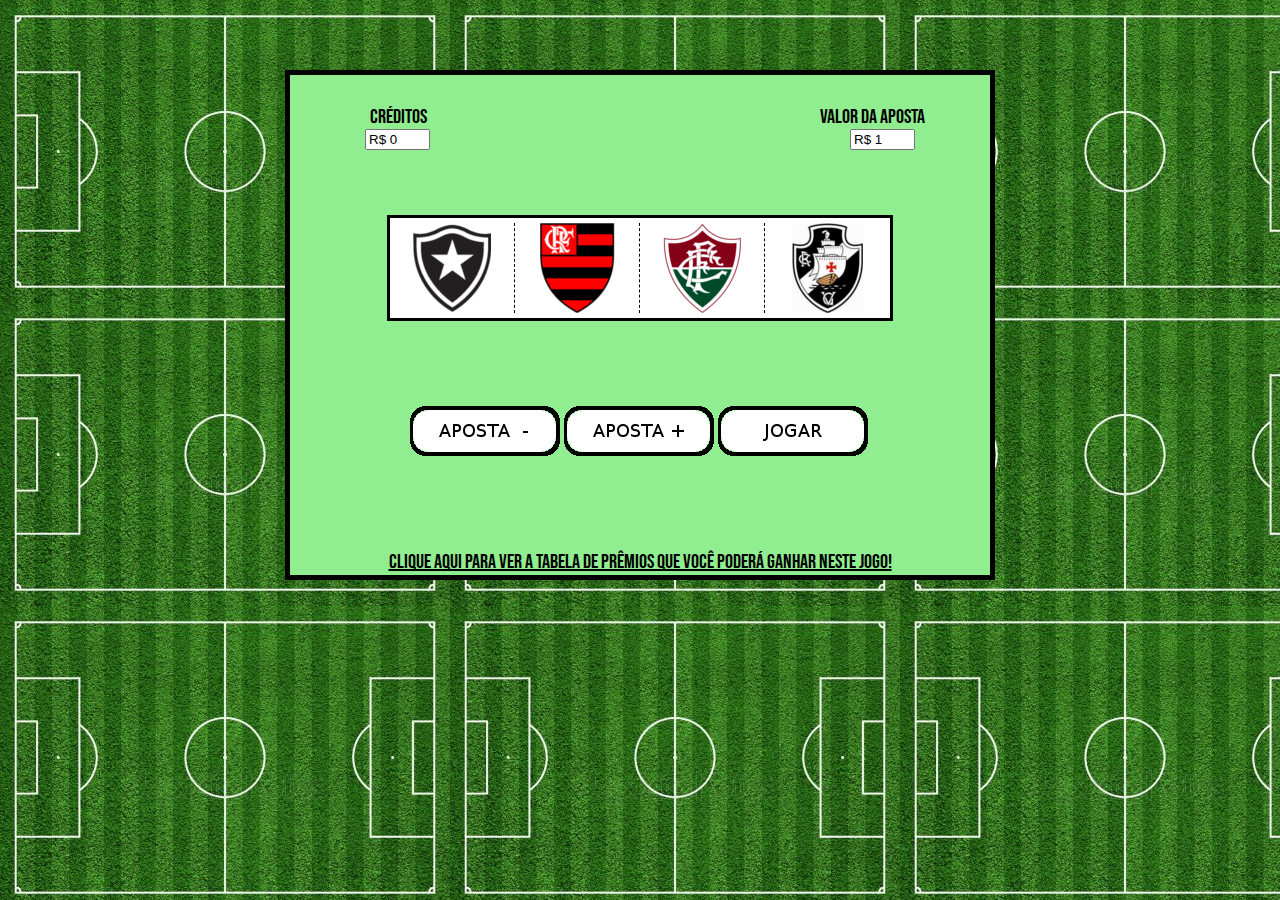
<file: index.html>
<!-- Aluno: Marlon Roberto de Oliveira  RA:2160676
     Disciplina: Sítios Web 2
     Profº Eduardo Pezutti -->

<!DOCTYPE html>
<html lang="en">

<head>

  <meta charset="utf-8">
		<title>SW2-P2-Caça Níqueis</title>
		<link type="text/css" rel="stylesheet" href="style.css" />
		<link href="https://fonts.googleapis.com/css?family=Bebas+Neue&display=swap" rel="stylesheet">

        
        <script type="text/javascript">
			var credito = 0;
			var aux = 0;
			var aposta = 1;
			var nSort = 0;
			var slt1, slt2, slt3, slt4;
			
			function aleatorio(inferior,superior){ 
				numPossibilidades = superior - inferior; 
				aleat = Math.random() * numPossibilidades;
				aleat = Math.floor(aleat);
				return parseInt(inferior) + aleat;
			}
			
			function apostaMenos() {
				if (aposta > 1) {
					aposta--;
					document.getElementById('aposta').value = 'R$ ' + aposta;					
				}
			}
			
			function apostaMais() {
				if (aposta < 10) {
					aposta ++;
					document.getElementById('aposta').value = 'R$ ' + aposta;
				}
			}
			
			function verificaPremio() {

				if (slt1 == 1 && slt2 == 2 && slt3 == 3 && slt4 == 4){
					aposta = parseInt(aposta);
					credito = credito + (aposta * 2);
					document.getElementById('credito').value = 'R$ ' + credito;
					window.alert("Parabéns, você ganhou um prêmio de R$ " + aposta * 2 + ".");
				}

				if (slt1 == 1 && slt2 == 2 && slt3 == 4 && slt4 == 3){
					aposta = parseInt(aposta);
					credito = credito + (aposta * 2);
					document.getElementById('credito').value = 'R$ ' + credito;
					window.alert("Parabéns, você ganhou um prêmio de R$ " + aposta * 2 + ".");
				}
				
				if (slt1 == 1 && slt2 == 3 && slt3 == 2 && slt4 == 4){
					aposta = parseInt(aposta);
					credito = credito + (aposta * 2);
					document.getElementById('credito').value = 'R$ ' + credito;
					window.alert("Parabéns, você ganhou um prêmio de R$ " + aposta * 2 + ".");
				}
				
				if (slt1 == 1 && slt2 == 3 && slt3 == 4 && slt4 == 2){
					aposta = parseInt(aposta);
					credito = credito + (aposta * 2);
					document.getElementById('credito').value = 'R$ ' + credito;
					window.alert("Parabéns, você ganhou um prêmio de R$ " + aposta * 2 + ".");
				}
				
				if (slt1 == 1 && slt2 == 4 && slt3 == 2 && slt4 == 3){
					aposta = parseInt(aposta);
					credito = credito + (aposta * 2);
					document.getElementById('credito').value = 'R$ ' + credito;
					window.alert("Parabéns, você ganhou um prêmio de R$ " + aposta * 2 + ".");
				}
				
				if (slt1 == 1 && slt2 == 4 && slt3 == 3 && slt4 == 2){
					aposta = parseInt(aposta);
					credito = credito + (aposta * 2);
					document.getElementById('credito').value = 'R$ ' + credito;
					window.alert("Parabéns, você ganhou um prêmio de R$ " + aposta * 2 + ".");
				}
				
				if (slt1 == 2 && slt2 == 1 && slt3 == 3 && slt4 == 4){
					aposta = parseInt(aposta);
					credito = credito + (aposta * 2);
					document.getElementById('credito').value = 'R$ ' + credito;
					window.alert("Parabéns, você ganhou um prêmio de R$ " + aposta * 2 + ".");
				}

				if (slt1 == 2 && slt2 == 1 && slt3 == 4 && slt4 == 3){
					aposta = parseInt(aposta);
					credito = credito + (aposta * 2);
					document.getElementById('credito').value = 'R$ ' + credito;
					window.alert("Parabéns, você ganhou um prêmio de R$ " + aposta * 2 + ".");
				}
				
				if (slt1 == 2 && slt2 == 3 && slt3 == 1 && slt4 == 4){
					aposta = parseInt(aposta);
					credito = credito + (aposta * 2);
					document.getElementById('credito').value = 'R$ ' + credito;
					window.alert("Parabéns, você ganhou um prêmio de R$ " + aposta * 2 + ".");
				}
				
				if (slt1 == 2 && slt2 == 3 && slt3 == 4 && slt4 == 1){
					aposta = parseInt(aposta);
					credito = credito + (aposta * 2);
					document.getElementById('credito').value = 'R$ ' + credito;
					window.alert("Parabéns, você ganhou um prêmio de R$ " + aposta * 2 + ".");
				}
				
				if (slt1 == 2 && slt2 == 4 && slt3 == 1 && slt4 == 3){
					aposta = parseInt(aposta);
					credito = credito + (aposta * 2);
					document.getElementById('credito').value = 'R$ ' + credito;
					window.alert("Parabéns, você ganhou um prêmio de R$ " + aposta * 2 + ".");
				}
				
				if (slt1 == 2 && slt2 == 4 && slt3 == 3 && slt4 == 1){
					aposta = parseInt(aposta);
					credito = credito + (aposta * 2);
					document.getElementById('credito').value = 'R$ ' + credito;
					window.alert("Parabéns, você ganhou um prêmio de R$ " + aposta * 2 + ".");
				}
					
				if (slt1 == 3 && slt2 == 2 && slt3 == 1 && slt4 == 4){
					aposta = parseInt(aposta);
					credito = credito + (aposta * 2);
					document.getElementById('credito').value = 'R$ ' + credito;
					window.alert("Parabéns, você ganhou um prêmio de R$ " + aposta * 2 + ".");
				}

				if (slt1 == 3 && slt2 == 2 && slt3 == 4 && slt4 == 1){
					aposta = parseInt(aposta);
					credito = credito + (aposta * 2);
					document.getElementById('credito').value = 'R$ ' + credito;
					window.alert("Parabéns, você ganhou um prêmio de R$ " + aposta * 2 + ".");
				}
				
				if (slt1 == 3 && slt2 == 1 && slt3 == 2 && slt4 == 4){
					aposta = parseInt(aposta);
					credito = credito + (aposta * 2);
					document.getElementById('credito').value = 'R$ ' + credito;
					window.alert("Parabéns, você ganhou um prêmio de R$ " + aposta * 2 + ".");
				}
				
				if (slt1 == 3 && slt2 == 1 && slt3 == 4 && slt4 == 2){
					aposta = parseInt(aposta);
					credito = credito + (aposta * 2);
					document.getElementById('credito').value = 'R$ ' + credito;
					window.alert("Parabéns, você ganhou um prêmio de R$ " + aposta * 2 + ".");
				}
				
				if (slt1 == 3 && slt2 == 4 && slt3 == 2 && slt4 == 1){
					aposta = parseInt(aposta);
					credito = credito + (aposta * 2);
					document.getElementById('credito').value = 'R$ ' + credito;
					window.alert("Parabéns, você ganhou um prêmio de R$ " + aposta * 2 + ".");
				}
				
				if (slt1 == 3 && slt2 == 4 && slt3 == 1 && slt4 == 2){
					aposta = parseInt(aposta);
					credito = credito + (aposta * 2);
					document.getElementById('credito').value = 'R$ ' + credito;
					window.alert("Parabéns, você ganhou um prêmio de R$ " + aposta * 2 + ".");
				}

				if (slt1 == 4 && slt2 == 2 && slt3 == 3 && slt4 == 1){
					aposta = parseInt(aposta);
					credito = credito + (aposta * 2);
					document.getElementById('credito').value = 'R$ ' + credito;
					window.alert("Parabéns, você ganhou um prêmio de R$ " + aposta * 2 + ".");
				}

                if (slt1 == 4 && slt2 == 2 && slt3 == 1 && slt4 == 3){
                aposta = parseInt(aposta);
                credito = credito + (aposta * 2);
                document.getElementById('credito').value = 'R$ ' + credito;
                window.alert("Parabéns, você ganhou um prêmio de R$ " + aposta * 2 + ".");
                    }
				
                if (slt1 == 4 && slt2 == 3 && slt3 == 2 && slt4 == 1){
                aposta = parseInt(aposta);
                credito = credito + (aposta * 2);
                document.getElementById('credito').value = 'R$ ' + credito;
                window.alert("Parabéns, você ganhou um prêmio de R$ " + aposta * 2 + ".");
                    }

                if (slt1 == 4 && slt2 == 3 && slt3 == 1 && slt4 == 2){
                aposta = parseInt(aposta);
                credito = credito + (aposta * 2);
                document.getElementById('credito').value = 'R$ ' + credito;
                window.alert("Parabéns, você ganhou um prêmio de R$ " + aposta * 2 + ".");
				}
				
				if (slt1 == 4 && slt2 == 1 && slt3 == 2 && slt4 == 3){
					aposta = parseInt(aposta);
					credito = credito + (aposta * 2);
					document.getElementById('credito').value = 'R$ ' + credito;
					window.alert("Parabéns, você ganhou um prêmio de R$ " + aposta * 2 + ".");
				}
				
				if (slt1 == 4 && slt2 == 1 && slt3 == 3 && slt4 == 2){
					aposta = parseInt(aposta);
					credito = credito + (aposta * 2);
					document.getElementById('credito').value = 'R$ ' + credito;
					window.alert("Parabéns, você ganhou um prêmio de R$ " + aposta * 2 + ".");
				}
				//fim dos prêmios menores
				
				//inicio dos premios maiores
				if (slt1 == 1 && slt2 == 1 && slt3 == 1 && slt4 == 1){
					aposta = parseInt(aposta);
					credito = credito + (aposta * 5);
					document.getElementById('credito').value = 'R$ ' + credito;
					window.alert("Parabéns, você ganhou um prêmio de R$ " + aposta * 5 + ".");
				}
				
				if (slt1 == 2 && slt2 == 2 && slt3 == 2 && slt4 == 2){
					aposta = parseInt(aposta);
					credito = credito + (aposta * 10);
					document.getElementById('credito').value = 'R$ ' + credito;
					window.alert("Parabéns, você ganhou um prêmio de R$ " + aposta * 10 + ".");
				}
				
				if (slt1 == 3 && slt2 == 3 && slt3 == 3 && slt4 == 3){
					aposta = parseInt(aposta);
					credito = credito + (aposta * 20);
					document.getElementById('credito').value = 'R$ ' + credito;
					window.alert("Parabéns, você ganhou um prêmio de R$ " + aposta * 20 + ".");
				}
				
				if (slt1 == 4 && slt2 == 4 && slt3 == 4 && slt4 == 4){
					aposta = parseInt(aposta);
					credito = credito + (aposta * 50);
					document.getElementById('credito').value = 'R$ ' + credito;
					window.alert("Parabéns, você ganhou um prêmio de R$ " + aposta * 50 + ".");
				}
				//fim dos prêmios maiores
			}
			
			function jogar() {
				if (credito < 1 || credito < aposta) {
					aux = window.prompt("Coloque mais creditos, digite a quantidade em R$:","1");
					aux = parseInt(aux);
					credito = parseInt(credito);
					credito = credito + aux;
					document.getElementById('credito').value = 'R$ ' + credito
				}
				else {
					if(credito > 0 && credito >= aposta){
						credito = credito - aposta;
						document.getElementById('credito').value = 'R$ ' + credito;
						document.getElementById('escud1').src = 'img/roleta.gif';
						document.getElementById('escud2').src = 'img/roleta.gif';
						document.getElementById('escud3').src = 'img/roleta.gif';
						document.getElementById('escud4').src = 'img/roleta.gif';
						
	
						nSort = aleatorio(1,5);
						switch (nSort) {
							case 1:
							cont=setTimeout("document.getElementById('escud1').src = 'img/botafogo.png'", 4000);
							slt1 = 1;
							break;
							case 2:
							cont=setTimeout("document.getElementById('escud1').src = 'img/flamengo.png'", 4000);
							slt1 = 2;
							break;
							case 3:
							cont=setTimeout("document.getElementById('escud1').src = 'img/fluminense.png'", 4000);
							slt1 = 3;
							break;
							case 4:
							cont=setTimeout("document.getElementById('escud1').src = 'img/vasco.png'", 4000);
							slt1 = 4;
							break;
						}
						

						nSort = aleatorio(1,5);
						switch (nSort) {
							case 1:
							cont=setTimeout("document.getElementById('escud2').src = 'img/botafogo.png'", 6000);
							slt2 = 1;
							break;
							case 2:
							cont=setTimeout("document.getElementById('escud2').src = 'img/flamengo.png'", 6000);
							slt2 = 2;
							break;
							case 3:
							cont=setTimeout("document.getElementById('escud2').src = 'img/fluminense.png'", 6000);
							slt2 = 3;
							break;
							case 4:
							cont=setTimeout("document.getElementById('escud2').src = 'img/vasco.png'", 6000);
							slt2 = 4;
							break;
						}
						

						nSort = aleatorio(1,5);
						switch (nSort) {
							case 1:
							cont=setTimeout("document.getElementById('escud3').src = 'img/botafogo.png'", 7000);
							slt3 = 1;
							break;
							case 2:
							cont=setTimeout("document.getElementById('escud3').src = 'img/flamengo.png'", 7000);
							slt3 = 2;
							break;
							case 3:
							cont=setTimeout("document.getElementById('escud3').src = 'img/fluminense.png'", 7000);
							slt3 = 3;
							break;
							case 4:
							cont=setTimeout("document.getElementById('escud3').src = 'img/vasco.png'", 7000);
							slt3 = 4;
							break;
						}
						

						nSort = aleatorio(1,5);
						switch (nSort) {
							case 1:
							cont=setTimeout("document.getElementById('escud4').src = 'img/botafogo.png'", 8000);
							slt4 = 1;
							break;
							case 2:
							cont=setTimeout("document.getElementById('escud4').src = 'img/flamengo.png'", 8000);
							slt4 = 2;
							break;
							case 3:
							cont=setTimeout("document.getElementById('escud4').src = 'img/fluminense.png'", 8000);
							slt4 = 3;
							break;
							case 4:
							cont=setTimeout("document.getElementById('escud4').src = 'img/vasco.png'", 8000);
							slt4 = 4;
							break;
						}
						cont=setTimeout("verificaPremio()", 9000);
					}
				}
			}
		</script>
	</head>
	
	<body>
	
		<div id = "corpo">
		
			<div id = "creditos_txt">
				Créditos
			</div>
			
			<div id = "creditos">
				<form>
					<input id = "credito" type = "text" size = "5" value = "R$ 0" readonly />
				</form>
			</div>
			
			<div id = "valor_txt">
				Valor da Aposta
			</div>
			
			<div id = "valor">
				<form>
					<input id = "aposta" type = "text" size = "5" value = "R$ 1" readonly />
				</form>
			</div>
			
			<div id = "tela">
				<div id = "slot1">
					<img id = "escud1" src = "img/botafogo.png" />
				</div>
				<div id = "slot2">
					<img id = "escud2" src = "img/flamengo.png" />
				</div>
				<div id = "slot3">
					<img id = "escud3" src = "img/fluminense.png" />
				</div>
				<div id = "slot4">
					<img id = "escud4" src = "img/vasco.png" />
				</div>
			</div>
			
			<div id = "botoes">
				<img src = "img/apostamenos.gif" onMouseDown="this.src='img/apostamenos_p.gif';" onMouseUp="this.src='img/apostamenos.gif';" onclick = "apostaMenos();" />
				<img src = "img/apostamais.gif" onMouseDown="this.src='img/apostamais_p.gif';" onMouseUp="this.src='img/apostamais.gif';" onclick = "apostaMais();"/>
				<img src = "img/jogar.gif" onMouseDown="this.src='img/jogar_p.gif';" onMouseUp="this.src='img/jogar.gif';" onclick = "jogar();"/>
			</div>
			
            <br>
            <br>
            <br>
            <br>
            <br>
			
            <div id = "rodapé">
				<a href = "tabela.html" target='_blank'>Clique aqui para ver a Tabela de Prêmios que você poderá ganhar neste jogo!</a>
			</div>
		
		</div>
	
	</body>

</html>
</file>
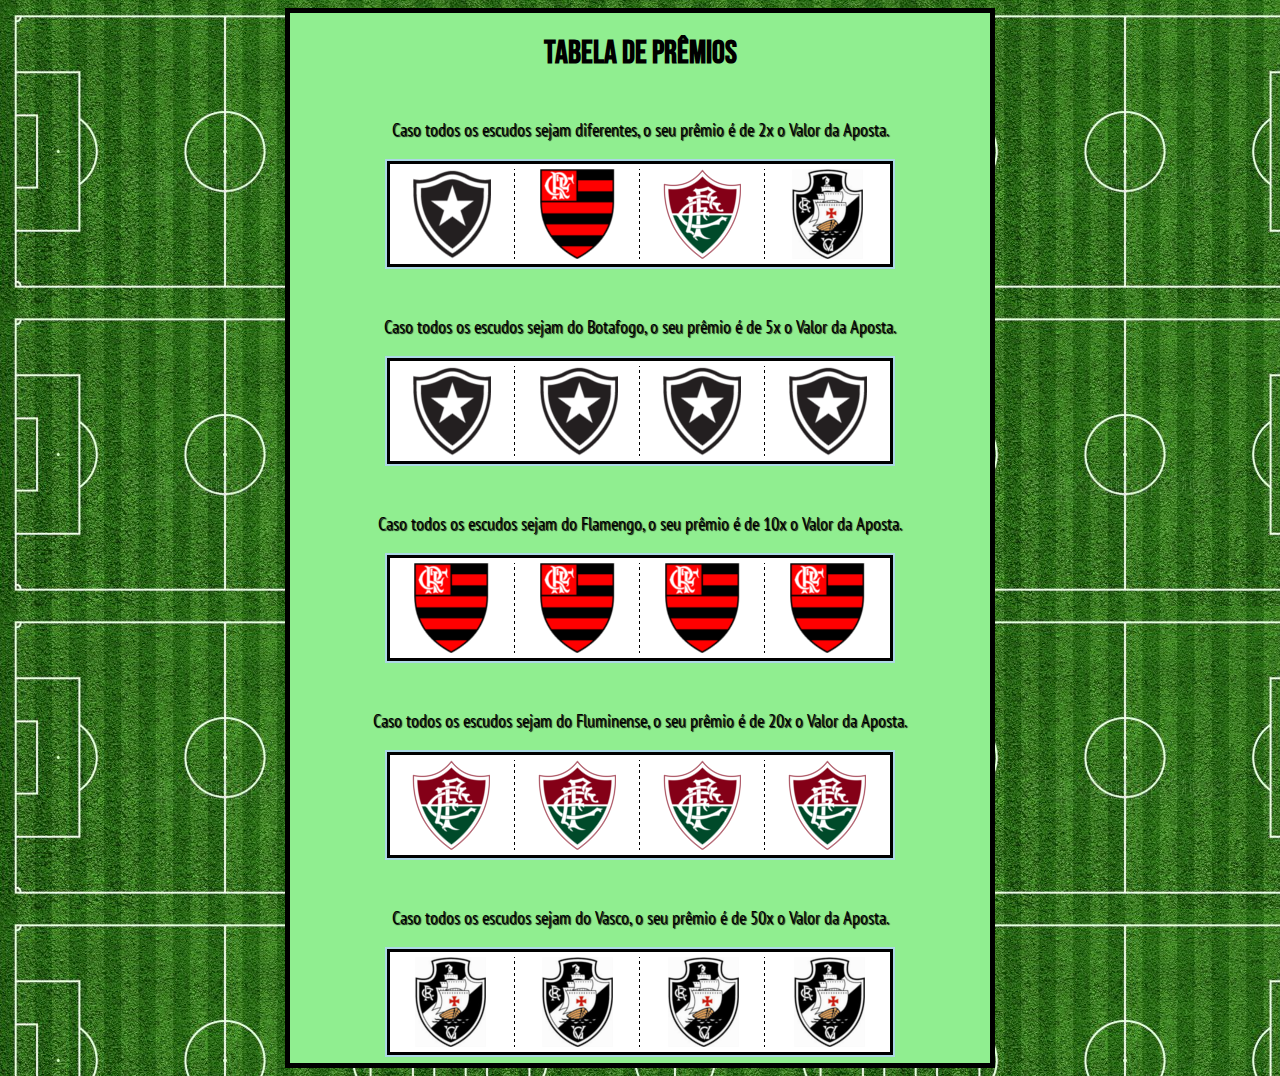
<file: tabela.html>
<!-- Aluno: Marlon Roberto de Oliveira  RA:2160676
     Disciplina: Sítios Web 2
     Profº Eduardo Pezutti -->

<!DOCTYPE html>
<html lang="en">

<head>

  <meta charset="utf-8">
		<title>SW2-P2-Caça Níqueis</title>
		<link type="text/css" rel="stylesheet" href="style.css" />
        <link href="https://fonts.googleapis.com/css?family=Bebas+Neue&display=swap" rel="stylesheet">
        <link href="https://fonts.googleapis.com/css?family=PT+Sans+Narrow&display=swap" rel="stylesheet">

	</head>
	
	<body>
	
		<div id = "corpo2">
			<h1>Tabela de Prêmios</h1>
			
			<div id = "tabela">
				<br>Caso todos os escudos sejam diferentes, o seu prêmio é de 2x o Valor da Aposta.
				<p><img src = "img/premio1.png" /></p>
				<br>Caso todos os escudos sejam do Botafogo, o seu prêmio é de 5x o Valor da Aposta.
				<p><img src = "img/premio2.png" /></p>
				<br>Caso todos os escudos sejam do Flamengo, o seu prêmio é de 10x o Valor da Aposta.
				<p><img src = "img/premio3.png" /></p>
				<br>Caso todos os escudos sejam do Fluminense, o seu prêmio é de 20x o Valor da Aposta.
				<p><img src = "img/premio4.png" /></p>
				<br>Caso todos os escudos sejam do Vasco, o seu prêmio é de 50x o Valor da Aposta.
				<p><img src = "img/premio5.png" /></p>
			</div>
		</div>
	
	</body>

</html>
</file>
<file: style.css>
body {
	background-image: url(img/campo.jpg);
    background-attachment: local;
    
}

h1 {
	text-align: center;
    font-family: 'Bebas Neue', cursive;
   
}

a {
	color: #000000;
    font-family: 'Bebas Neue', cursive;
    font-size: 20px;
}

a:hover {
	color: #000000;
}

#corpo {
	margin-left: auto;
	margin-right: auto;
	margin-top:70px;
    width: 700px;
	height: 500px;
	background-color: #90EE90;
	border: solid 5px  #000;
     
}

#corpo2 {
	margin-left: auto;
	margin-right: auto;
	width: 700px;
	height: 1050px;
	background-color: #90EE90;
	border: solid 5px  #000;
}

#tela {
	margin-left: auto;
	margin-right: auto;
	margin-top: 65px;
	width: 500px;
	height: 100px;
	background-color: #FFF;
	border: medium solid black;
}

#botoes {
	margin-left: auto;
	margin-right: auto;
	margin-top: 85px;
	width: 460px;
}

#creditos_txt {
	margin-left: 80px;
	margin-top: 30px;
	float: left;
    font-family: 'Bebas Neue', cursive;
    font-size: 20px;

}

#creditos {
	clear: left;
	margin-left: 75px;
	float: left;
    
}

#valor_txt {
	margin-left: 530px;
	margin-top: 30px;
    font-family: 'Bebas Neue', cursive;
    font-size: 20px;


}

#valor {
	margin-left: 560px;
    
}

#slot1 {
	margin-top: 5px;
	padding-left: 17px;
	padding-right: 17px;
	float: left;
	border-right: thin dashed black;
	width: 90px;
	height: 90px;
	vertical-align: middle;
}

#slot2 {
	margin-top: 5px;
	padding-left: 17px;
	padding-right: 17px;
	float: left;
	border-right: thin dashed black;
	width: 90px;
	height: 90px;
	vertical-align: middle;
}

#slot3 {
	margin-top: 5px;
	padding-left: 17px;
	padding-right: 17px;
	float: left;
	border-right: thin dashed black;
	width: 90px;
	height: 90px;
	vertical-align: middle;
}

#slot4 {
	margin-top: 5px;
	padding-left: 17px;
	padding-right: 17px;
	float: left;
	width: 90px;
	height: 90px;
	vertical-align: middle;
}

#rodapé {
	text-align: center;
    
}

#tabela {
	margin-left: auto;
	margin-right: auto;
	text-align: center;
    font-family: 'PT Sans Narrow', sans-serif;
    font-size: 18px;
    text-shadow: 1px 1px 1px;

}
</file>
